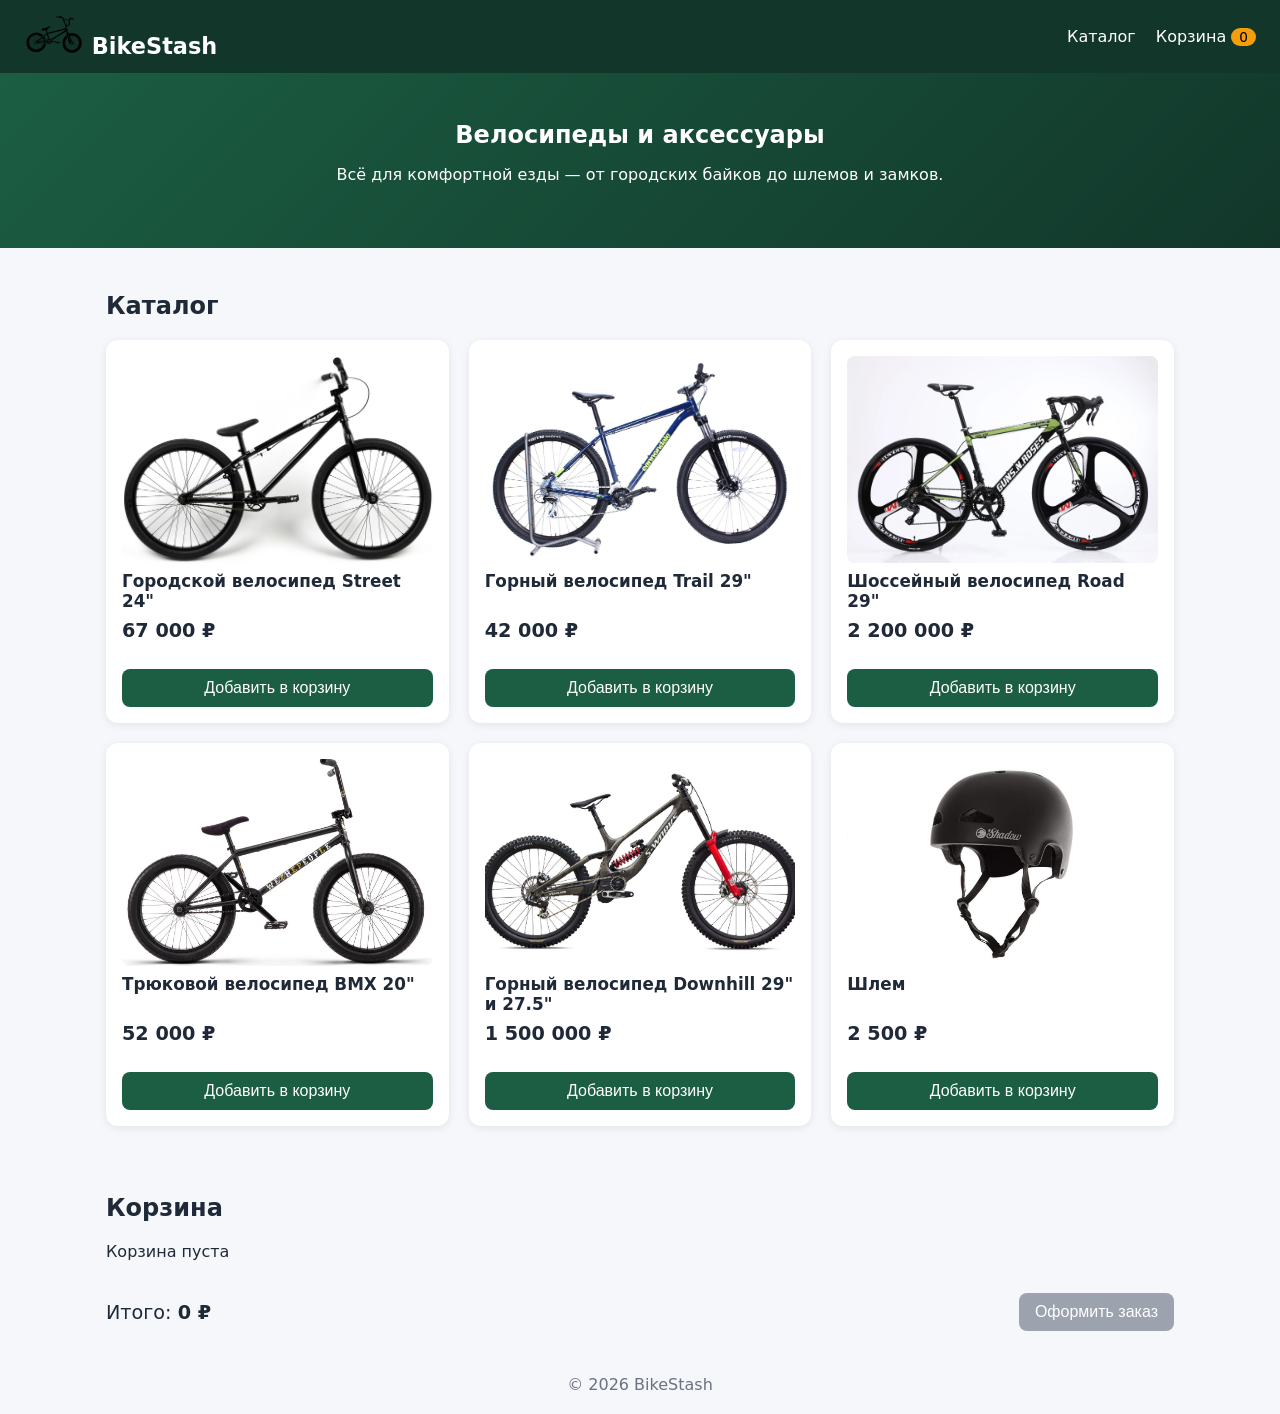
<file: index.html>
<!DOCTYPE html>
<html lang="ru">
<head>
  <meta charset="UTF-8">
  <meta name="viewport" content="width=device-width, initial-scale=1">
  <title>BikeStash — веломагазин</title>
  <link rel="stylesheet" href="style.css">
</head>
<body>
  <header class="header">
    <a class="logo" href="#">
      <img src="images/logo.png" alt="" height="40">
      <span>BikeStash</span>
    </a>
    <nav>
      <a href="#catalog">Каталог</a>
      <a href="#cart">Корзина <span id="cart-count" class="badge">0</span></a>
    </nav>
  </header>

  <main>
    <section class="hero">
      <h1>Велосипеды и аксессуары</h1>
      <p>Всё для комфортной езды — от городских байков до шлемов и замков.</p>
    </section>

    <section id="catalog" class="container">
      <h2>Каталог</h2>
      <div id="products" class="grid"></div>
    </section>

    <section id="cart" class="container">
      <h2>Корзина</h2>
      <p id="cart-empty">Корзина пуста</p>
      <ul id="cart-list" class="cart-list"></ul>
      <div class="cart-footer">
        <p class="total">Итого: <strong id="cart-total">0 ₽</strong></p>
        <button id="checkout-btn" class="btn" disabled>Оформить заказ</button>
      </div>
      <p id="order-message" class="success" role="status" hidden>Заказ создан!</p>
    </section>
  </main>

  <dialog id="order-modal">
    <form id="order-form" method="dialog">
      <h2>Оформление заказа</h2>
      <label>Имя <input name="firstName" required></label>
      <label>Фамилия <input name="lastName" required></label>
      <label>Адрес доставки <input name="address" required></label>
      <label>Телефон <input name="phone" type="tel" required pattern="[0-9+()\s\-]{6,}" placeholder="+7 900 000-00-00"></label>
      <div class="form-actions">
        <button type="button" id="cancel-btn" class="btn btn-light">Отмена</button>
        <button type="submit" class="btn">Создать заказ</button>
      </div>
    </form>
  </dialog>

  <footer class="footer">© 2026 BikeStash</footer>
  <script src="script.js"></script>
</body>
</html>
</file>
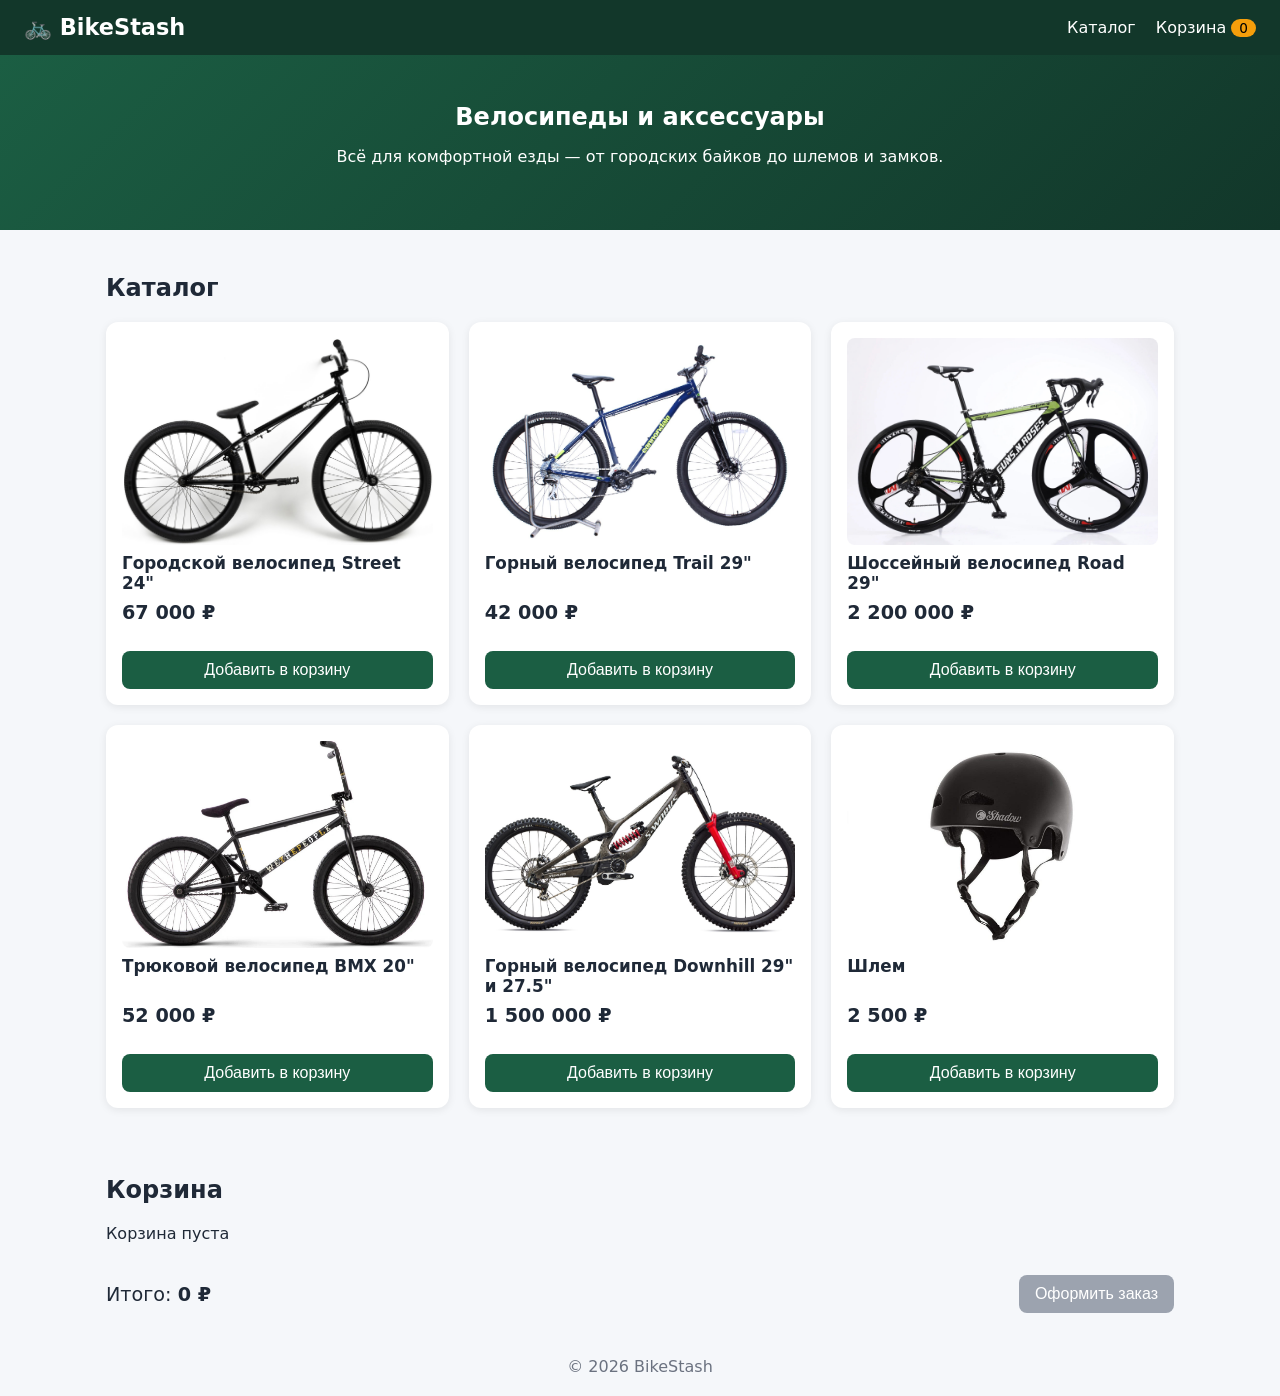
<file: BikeStash.html>
<!DOCTYPE html>
<html lang="ru">
<head>
  <meta charset="UTF-8">
  <meta name="viewport" content="width=device-width, initial-scale=1">
  <title>BikeStash — веломагазин</title>
  <link rel="stylesheet" href="style.css">
</head>
<body>
  <header class="header">
    <a class="logo" href="#">🚲 BikeStash</a>
    <nav>
      <a href="#catalog">Каталог</a>
      <a href="#cart">Корзина <span id="cart-count" class="badge">0</span></a>
    </nav>
  </header>

  <main>
    <section class="hero">
      <h1>Велосипеды и аксессуары</h1>
      <p>Всё для комфортной езды — от городских байков до шлемов и замков.</p>
    </section>

    <section id="catalog" class="container">
      <h2>Каталог</h2>
      <div id="products" class="grid"></div>
    </section>

    <section id="cart" class="container">
      <h2>Корзина</h2>
      <p id="cart-empty">Корзина пуста</p>
      <ul id="cart-list" class="cart-list"></ul>
      <div class="cart-footer">
        <p class="total">Итого: <strong id="cart-total">0 ₽</strong></p>
        <button id="checkout-btn" class="btn" disabled>Оформить заказ</button>
      </div>
      <p id="order-message" class="success" role="status" hidden>Заказ создан!</p>
    </section>
  </main>

  <dialog id="order-modal">
    <form id="order-form" method="dialog">
      <h2>Оформление заказа</h2>
      <label>Имя <input name="firstName" required></label>
      <label>Фамилия <input name="lastName" required></label>
      <label>Адрес доставки <input name="address" required></label>
      <label>Телефон <input name="phone" type="tel" required pattern="[0-9+()\s\-]{6,}" placeholder="+7 900 000-00-00"></label>
      <div class="form-actions">
        <button type="button" id="cancel-btn" class="btn btn-light">Отмена</button>
        <button type="submit" class="btn">Создать заказ</button>
      </div>
    </form>
  </dialog>

  <footer class="footer">© 2026 BikeStash</footer>
  <script src="script.js"></script>
</body>
</html>
</file>
<file: style.css>
* { box-sizing: border-box; }
body { margin: 0; font-family: system-ui, Arial, sans-serif; color: #1f2937; background: #f5f7fa; }
a { color: inherit; text-decoration: none; }

.header { display: flex; justify-content: space-between; align-items: center; padding: 14px 24px; background: #12372a; color: #fff; position: sticky; top: 0; z-index: 10; }
.header nav { display: flex; gap: 20px; }
.logo { font-size: 1.4rem; font-weight: 700; }
.badge { background: #f59e0b; color: #000; border-radius: 12px; padding: 1px 8px; font-size: .85rem; }

.hero { text-align: center; padding: 48px 16px; background: linear-gradient(135deg, #1b5e43, #12372a); color: #fff; }
.hero h1 { margin: 0 0 8px; }

.container { max-width: 1100px; margin: 0 auto; padding: 24px 16px; }

.grid { display: grid; grid-template-columns: repeat(3, 1fr); gap: 20px; }
.card { background: #fff; border-radius: 12px; padding: 16px; display: flex; flex-direction: column; gap: 8px; box-shadow: 0 2px 8px rgba(0,0,0,.08); }
.card .pic {
  width: 100%;
  aspect-ratio: 3 / 2;
  object-fit: cover;
  border-radius: 8px;
  background: #eef3f0;
}
.card h3 { margin: 0; font-size: 1.05rem; }
.card .price { font-weight: 700; font-size: 1.2rem; margin-top: auto; }

.btn { background: #1b5e43; color: #fff; border: 0; border-radius: 8px; padding: 10px 16px; font-size: 1rem; cursor: pointer; }
.btn:hover { background: #12372a; }
.btn:disabled { background: #9ca3af; cursor: not-allowed; }
.btn-light { background: #e5e7eb; color: #111; }
.btn-light:hover { background: #d1d5db; }

.cart-list { list-style: none; margin: 0; padding: 0; display: flex; flex-direction: column; gap: 10px; }
.cart-item { display: flex; align-items: center; gap: 12px; background: #fff; border-radius: 10px; padding: 12px; flex-wrap: wrap; }
.cart-item .name { flex: 1 1 180px; font-weight: 600; }
.qty { display: flex; align-items: center; gap: 8px; }
.qty button, .remove { border: 0; background: #e5e7eb; border-radius: 6px; width: 30px; height: 30px; cursor: pointer; font-size: 1rem; }
.remove { background: #fee2e2; }
.cart-footer { display: flex; justify-content: space-between; align-items: center; margin-top: 16px; flex-wrap: wrap; gap: 12px; }
.total { font-size: 1.2rem; margin: 0; }
.success { margin-top: 16px; padding: 12px; background: #d1fae5; color: #065f46; border-radius: 8px; font-weight: 600; }

dialog { border: 0; border-radius: 12px; padding: 24px; width: min(92vw, 420px); }
dialog::backdrop { background: rgba(0,0,0,.5); }
dialog h2 { margin-top: 0; }
label { display: block; margin-bottom: 12px; font-size: .9rem; }
input { display: block; width: 100%; margin-top: 4px; padding: 10px; border: 1px solid #d1d5db; border-radius: 6px; font-size: 1rem; }
.form-actions { display: flex; justify-content: flex-end; gap: 10px; }

.footer { text-align: center; padding: 20px; color: #6b7280; }

@media (max-width: 900px) { .grid { grid-template-columns: repeat(2, 1fr); } }
@media (max-width: 560px) {
  .grid { grid-template-columns: 1fr; }
  .header { flex-direction: column; gap: 8px; }
  .cart-footer { flex-direction: column; align-items: stretch; }
}
</file>
